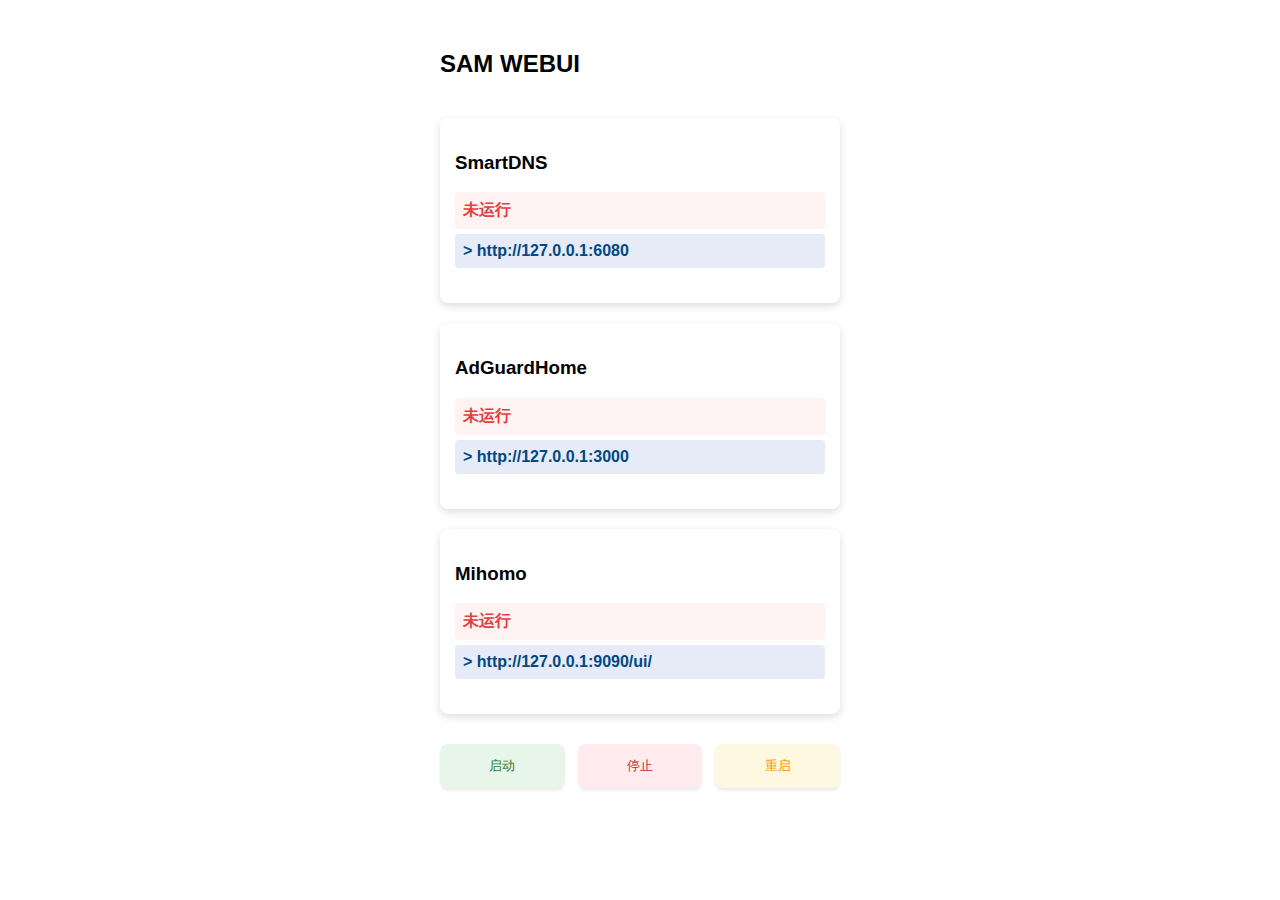
<file: webroot/index.html>
<!DOCTYPE html>
 <html>
 <head>
     <meta name="viewport" content="width=device-width, initial-scale=1.0">
     <style>
         body { font-family: sans-serif; max-width: 400px; margin: 0 auto; padding: 20px; }
         h2 { margin: 30px 0 40px 0 }
         .card { background: #fff; padding: 15px 15px 30px 15px; margin: 0 0 20px; border-radius: 8px; box-shadow: 0 3px 8px #ddd; }
         .card a { text-decoration: none; }
         .status { padding: 8px; border-radius: 4px; font-weight: bold; margin: 5px auto; }
         .running { background: #e6f7ee; color: #00875a; }
         .stopped { background: #fff2f2; color: #e53e3e; }
         .webui { background: #E6EBF7; color: #004887; }
         .controls { display: flex; gap: 0.8rem; flex-wrap: wrap; margin: 30px 0 0; }
        .controls button { flex: 1; min-width: 100px; padding: 0.8rem; border: none; border-radius: 8px; background-color: #14233a; color: #ffffff; font-weight: 500; cursor: pointer; box-shadow: 0 3px 3px #eee; transition: all 0.2s; }
        #start { background: #e8f5e9; color: #2e7d32; }
        #stop { background: #ffebee; color: #c62828; }
        #restart { background: #fff8e1; color: #ff8f00; }
        .toast { position: fixed; bottom: 20px; left: 50%; transform: translateX(-50%); padding: 10px 18px; border-radius: 6px; color: white; font-size: 14px; display: none; }
         .success { background: #4EA874; }
         .error { background: #e74c3c; }
         /* 深色模式 */
         @media (prefers-color-scheme: dark) {
             body { background-color: #0C1522; }
             h2 { color: #ffffff; }
             .card { background-color: #14233A; box-shadow: 0 3px 8px #050A10; }
             .card h3 { color: #ffffff; }
             .running { background: #3D4E45; color: #B3D7C4; }
             .stopped { background: #4E3D3D; color: #D7B3B3; }
             .webui { background: #3D424E; color: #B3C0D7; }
             .controls button { box-shadow: 0 3px 3px #050A10; }
             #start { background: #283629; color: #DEFFE0; }
             #stop { background: #362828; color: #FFDEDE; }
             #restart { background: #363628; color: #FFF4DE; }
         }
     </style>
     <script src="js/main.js" type="module"></script>
 </head>
 <body>
     <h2>SAM WEBUI</h2>
     <!-- SmartDNS 状态 -->
     <div class="card">
         <h3>SmartDNS</h3>
         <div id="smartdns-status" class="status stopped">未运行</div>
         <a href="http://127.0.0.1:6080"><div class="status webui">> http://127.0.0.1:6080</div></a>
     </div>
     
     <!-- AdGuardHome 状态 -->
     <div class="card">
         <h3>AdGuardHome</h3>
         <div id="agh-status" class="status stopped">未运行</div>
         <a href="http://127.0.0.1:3000"><div class="status webui">> http://127.0.0.1:3000</div></a>
     </div>
     
     <!-- Mihomo 状态 -->
     <div class="card">
         <h3>Mihomo</h3>
         <div id="mihomo-status" class="status stopped">未运行</div>
         <a href="http://127.0.0.1:9090/ui/"><div class="status webui">> http://127.0.0.1:9090/ui/</div></a>
     </div>
     
     <div class="controls">
         <button id="start">启动</button>
         <button id="stop">停止</button>
         <button id="restart">重启</button>
     </div>
     
     <div class="toast" id="toast"></div>
 </body>
 </html>
</file>
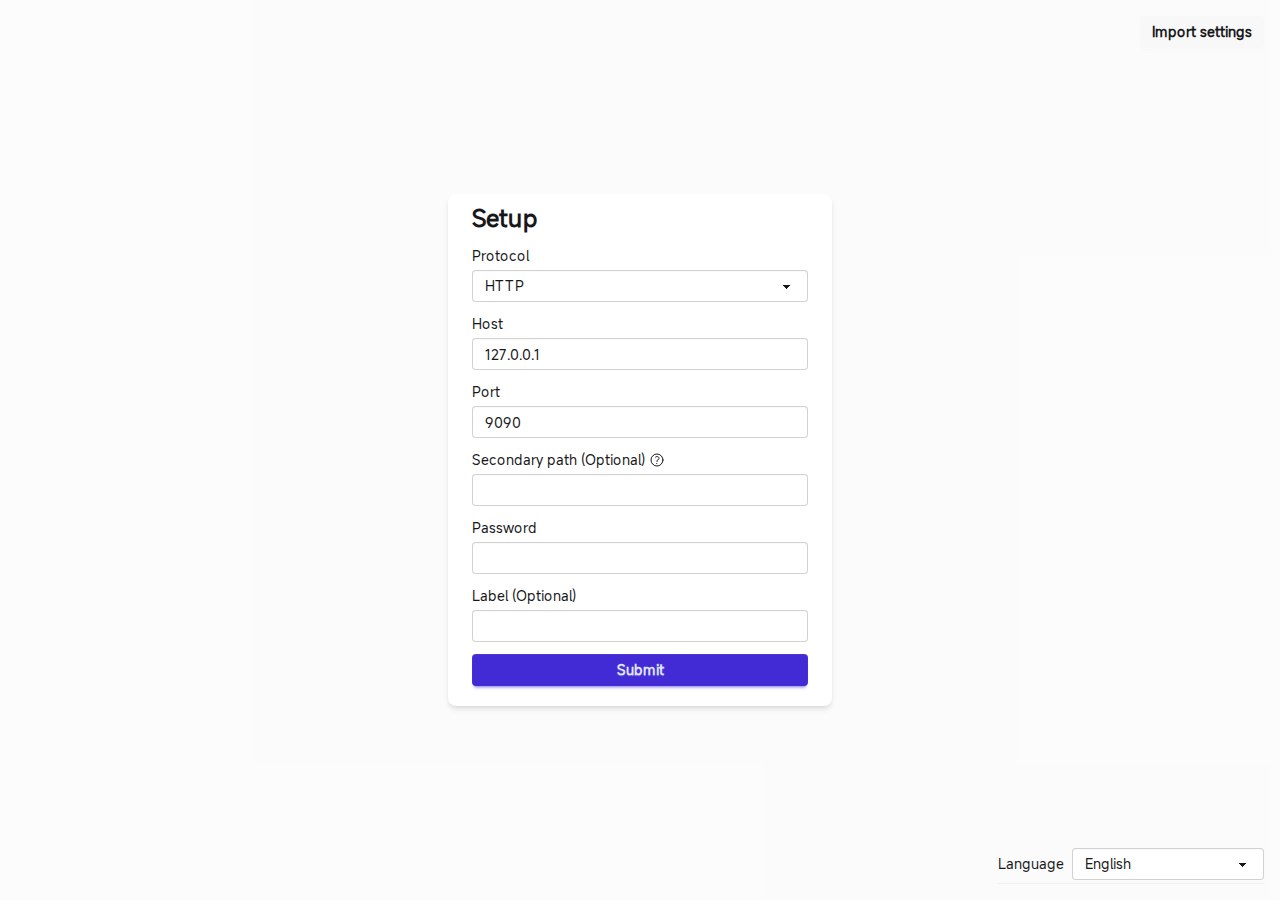
<file: etc/mihomo/webui/zashboard/index.html>
<!doctype html>
<html lang="">
  <head>
    <meta charset="UTF-8" />
    <title>zashboard</title>
    <meta
      name="viewport"
      content="user-scalable=no, width=device-width, initial-scale=1, maximum-scale=1, viewport-fit=cover"
    />
    <meta
      name="description"
      content="A dashboard using clash API"
    />
    <link
      rel="apple-touch-icon"
      href="./apple-touch-icon.png"
    />
    <link
      rel="icon"
      href="./favicon.ico"
      sizes="48x48"
    />
    <link
      id="favicon"
      rel="icon"
      href="./favicon.svg"
      sizes="any"
      type="image/svg+xml"
    />
    <meta
      name="theme-color"
      content="#FFFFFF"
    />
    <script type="module" crossorigin src="./assets/index-CmF5A9hv.js"></script>
    <link rel="stylesheet" crossorigin href="./assets/index-C6RUM20G.css">
  <link rel="manifest" href="./manifest.webmanifest"><script id="vite-plugin-pwa:register-sw" src="./registerSW.js"></script></head>
  <body class="h-dvh w-screen">
    <div id="app"></div>
    <script>
      ;(function () {
        const media = window.matchMedia('(prefers-color-scheme: dark)')
        const favicon = document.getElementById('favicon')
        const setFavicon = (isDark) => {
          favicon.href = isDark ? './favicon-dark.svg' : './favicon.svg'
        }

        media.addEventListener('change', () => {
          setFavicon(media.matches)
        })
        setFavicon(media.matches)
      })()
    </script>
  </body>
</html>
</file>
